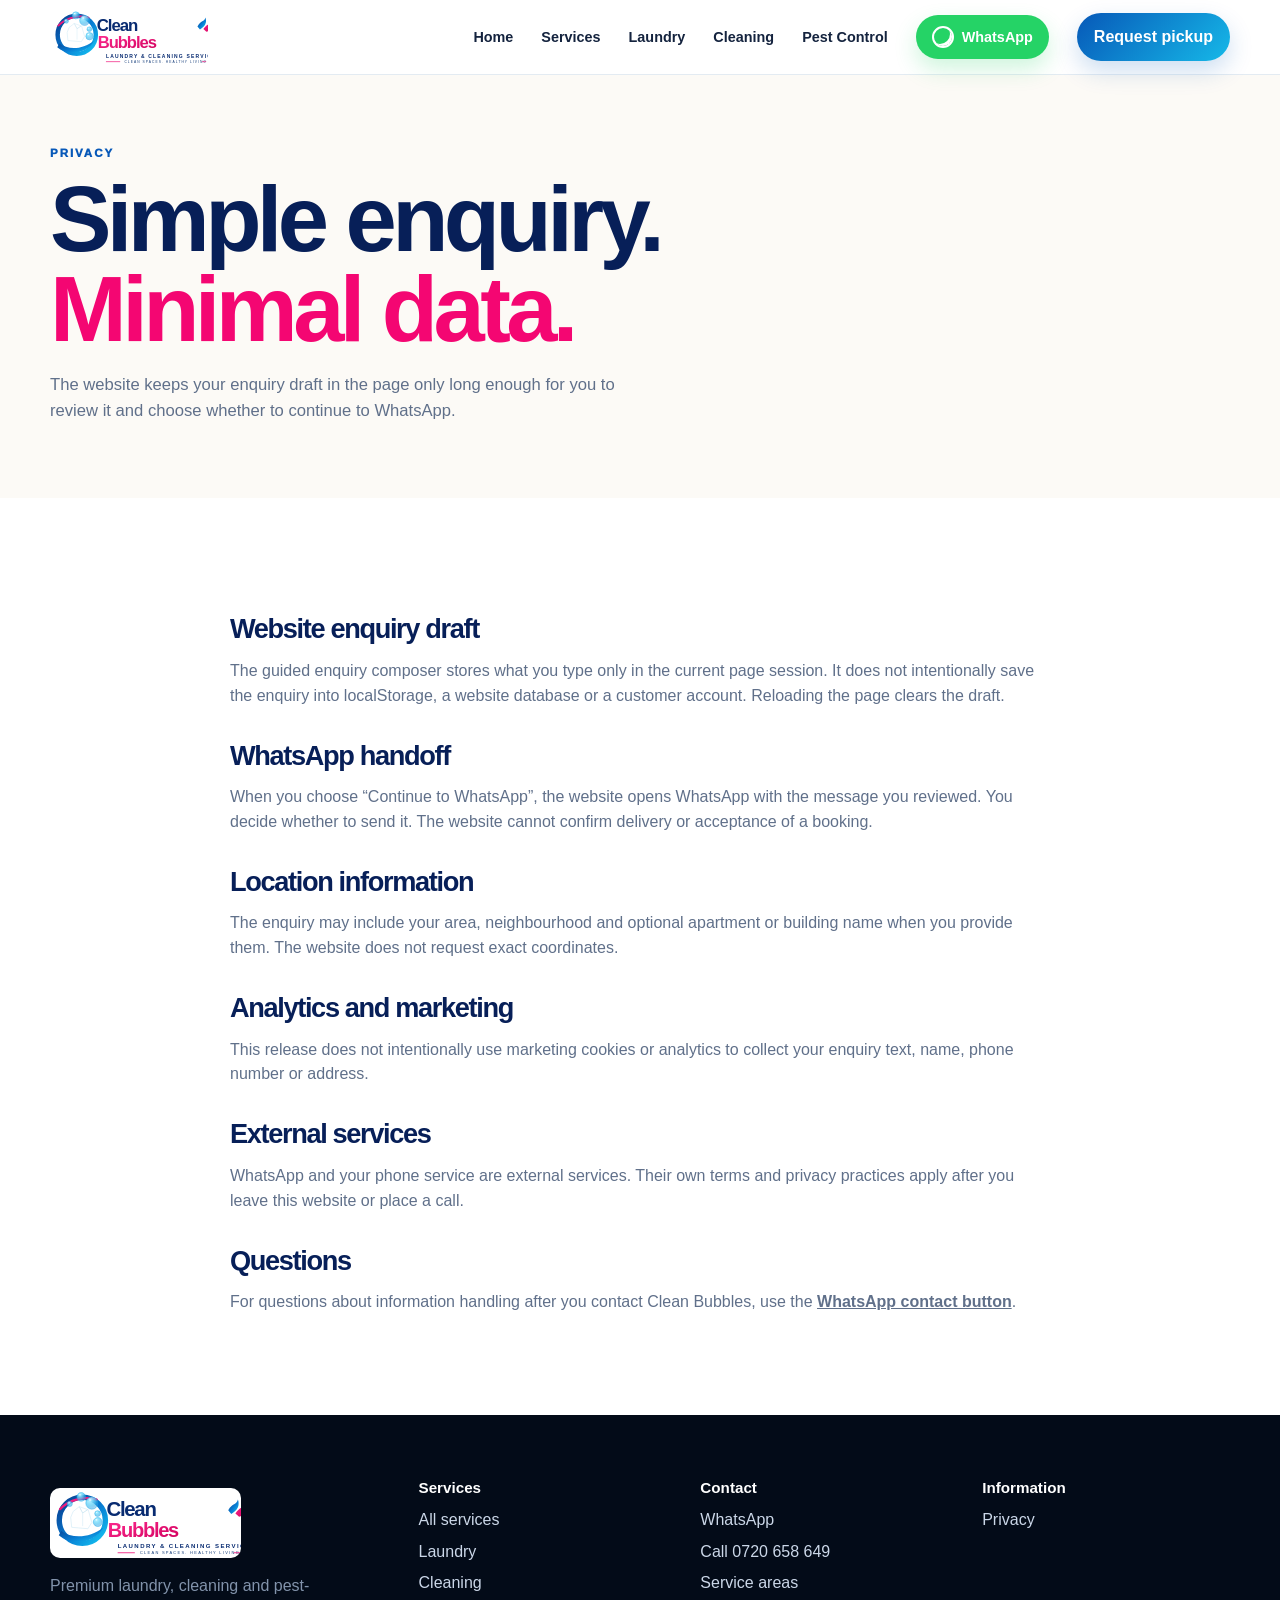
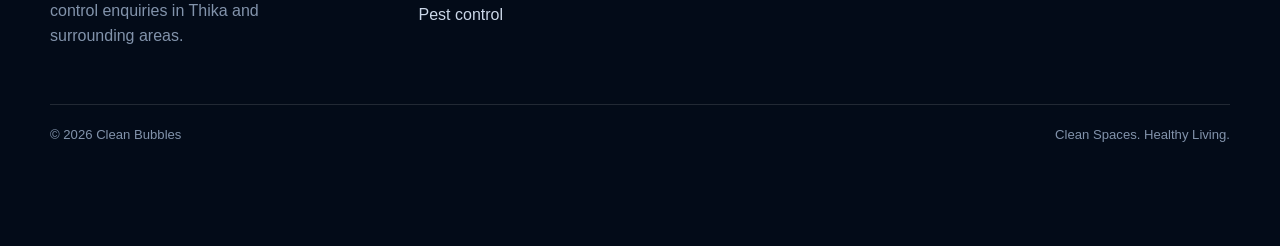
<file: privacy/index.html>
<!doctype html><html lang="en"><head>
<meta charset="utf-8"><meta name="viewport" content="width=device-width,initial-scale=1">
<meta name="description" content="Privacy information for the Clean Bubbles website and WhatsApp enquiry handoff.">
<title>Privacy | Clean Bubbles</title>
<link rel="stylesheet" href="../assets/css/styles.css"><script defer src="../assets/js/main.js"></script>
</head><body><a class="skip-link" href="#main">Skip to content</a><header class="site-header"><div class="container nav-shell">
  <a class="logo-lockup" href="../" aria-label="Clean Bubbles home"><img src="../assets/images/logo.svg" alt="Clean Bubbles Laundry & Cleaning Services"></a>
  <button class="menu-toggle" type="button" aria-expanded="false" aria-controls="primary-nav"><span>Menu</span><span class="menu-lines" aria-hidden="true"></span></button>
  <nav id="primary-nav" class="primary-nav" aria-label="Primary navigation"><a href="../">Home</a><a href="../services/">Services</a><a href="../laundry/">Laundry</a><a href="../cleaning/">Cleaning</a><a href="../fumigation/">Pest Control</a><a class="nav-whatsapp" href="https://wa.me/254723791323" target="_blank" rel="noopener noreferrer">WhatsApp</a><button class="nav-cta" type="button" data-enquiry data-category="laundry" data-service="Pickup & delivery">Request pickup</button></nav>
  </div></header>
<main id="main">
<section class="page-hero-premium"><div class="container"><div class="inner-hero-copy" style="max-width:820px"><p class="kicker">Privacy</p><h1>Simple enquiry.<br><span>Minimal data.</span></h1><p>The website keeps your enquiry draft in the page only long enough for you to review it and choose whether to continue to WhatsApp.</p></div></div></section>
<section class="section"><div class="container prose">
<h2>Website enquiry draft</h2><p>The guided enquiry composer stores what you type only in the current page session. It does not intentionally save the enquiry into localStorage, a website database or a customer account. Reloading the page clears the draft.</p>
<h2>WhatsApp handoff</h2><p>When you choose “Continue to WhatsApp”, the website opens WhatsApp with the message you reviewed. You decide whether to send it. The website cannot confirm delivery or acceptance of a booking.</p>
<h2>Location information</h2><p>The enquiry may include your area, neighbourhood and optional apartment or building name when you provide them. The website does not request exact coordinates.</p>
<h2>Analytics and marketing</h2><p>This release does not intentionally use marketing cookies or analytics to collect your enquiry text, name, phone number or address.</p>
<h2>External services</h2><p>WhatsApp and your phone service are external services. Their own terms and privacy practices apply after you leave this website or place a call.</p>
<h2>Questions</h2><p>For questions about information handling after you contact Clean Bubbles, use the <a href="https://wa.me/254723791323" target="_blank" rel="noopener noreferrer"><strong>WhatsApp contact button</strong></a>.</p>
</div></section></main><footer class="site-footer"><div class="container footer-grid">
 <div><a class="logo-lockup" href="../"><img src="../assets/images/logo.svg" alt="Clean Bubbles"></a><p>Premium laundry, cleaning and pest-control enquiries in Thika and surrounding areas.</p></div>
 <div><h2>Services</h2><a href="../services/">All services</a><a href="../laundry/">Laundry</a><a href="../cleaning/">Cleaning</a><a href="../fumigation/">Pest control</a></div>
 <div><h2>Contact</h2><a href="https://wa.me/254723791323" target="_blank" rel="noopener noreferrer">WhatsApp</a><a href="tel:+254720658649">Call 0720 658 649</a><a href="../contact/">Service areas</a></div>
 <div><h2>Information</h2><a href="../privacy/">Privacy</a></div>
 </div><div class="container footer-bottom"><span>© <span data-year></span> Clean Bubbles</span><span>Clean Spaces. Healthy Living.</span></div></footer>
 <div class="mobile-action-bar"><button type="button" data-enquiry data-category="laundry" data-service="Pickup & delivery">Request pickup</button><a href="https://wa.me/254723791323" target="_blank" rel="noopener noreferrer">WhatsApp</a></div></body></html>
</file>
<file: assets/css/styles.css>
:root{
  --navy:#071F58;
  --navy-2:#0B2D68;
  --blue:#0758B8;
  --cyan:#16B9E8;
  --pink:#F40672;
  --pink-2:#D5006D;
  --cream:#FCFAF6;
  --white:#FFFFFF;
  --ink:#14233E;
  --muted:#60708A;
  --line:#D9E3EE;
  --pale:#EFF8FD;
  --charcoal:#07101F;
  --container:1180px;
  --shadow:0 24px 70px rgba(7,31,88,.12);
  --shadow-soft:0 14px 36px rgba(7,31,88,.08);
}
*{box-sizing:border-box}
html{scroll-behavior:smooth}
body{
  margin:0;
  font-family:Inter,ui-sans-serif,-apple-system,BlinkMacSystemFont,"Segoe UI",Arial,sans-serif;
  color:var(--ink);
  background:var(--white);
  line-height:1.55;
  -webkit-font-smoothing:antialiased;
  overflow-x:hidden;
}
body.modal-open{overflow:hidden}
a{color:inherit}
img{display:block;max-width:100%}
button,input,select,textarea{font:inherit}
button{cursor:pointer}
button:focus-visible,a:focus-visible,input:focus-visible,select:focus-visible,textarea:focus-visible,summary:focus-visible{
  outline:3px solid rgba(22,185,232,.42);
  outline-offset:3px;
}
.container{width:min(var(--container),calc(100% - 44px));margin-inline:auto}
.section{padding:84px 0}
.skip-link{position:absolute;left:-9999px;top:12px;z-index:999;background:var(--navy);color:#fff;padding:10px 14px;border-radius:10px}
.skip-link:focus{left:12px}

/* NAV */
.site-header{
  position:sticky;top:0;z-index:60;
  background:rgba(255,255,255,.9);
  backdrop-filter:blur(18px) saturate(150%);
  border-bottom:1px solid rgba(217,227,238,.72);
  transition:.22s ease;
}
.site-header.is-scrolled{box-shadow:0 10px 30px rgba(7,31,88,.07);background:rgba(255,255,255,.97)}
.nav-shell{min-height:74px;display:flex;align-items:center;justify-content:space-between;gap:28px}
.brand-lockup{
  display:inline-flex;align-items:baseline;gap:5px;text-decoration:none;
  font-weight:950;letter-spacing:-.045em;font-size:1.42rem;line-height:1;
}
.brand-clean{color:var(--navy)}
.brand-bubbles{color:var(--pink)}
.brand-lockup-light .brand-clean{color:#fff}
.brand-lockup-light .brand-bubbles{color:#FF4B9A}
.primary-nav{display:flex;align-items:center;gap:28px}
.primary-nav>a,.nav-drop-toggle{
  border:0;background:transparent;text-decoration:none;color:var(--ink);
  font-size:.9rem;font-weight:800;padding:12px 0;
}
.primary-nav>a:hover,.nav-drop-toggle:hover,.primary-nav .active{color:var(--blue)}
.nav-dropdown{position:relative}
.nav-dropdown-menu{
  position:absolute;left:-24px;top:calc(100% + 10px);width:286px;
  padding:10px;border:1px solid var(--line);border-radius:18px;background:#fff;box-shadow:var(--shadow);
  opacity:0;visibility:hidden;transform:translateY(-8px);transition:.18s ease;
}
.nav-dropdown.is-open .nav-dropdown-menu{opacity:1;visibility:visible;transform:none}
.nav-dropdown-menu a{display:grid;gap:3px;padding:11px 12px;border-radius:12px;text-decoration:none}
.nav-dropdown-menu a:hover{background:var(--pale)}
.nav-dropdown-menu strong{font-size:.9rem;color:var(--navy)}
.nav-dropdown-menu small{font-size:.74rem;color:var(--muted)}
.nav-cta{
  border:0;border-radius:999px;padding:12px 17px;
  background:linear-gradient(135deg,var(--blue),var(--cyan));
  color:#fff;font-weight:900;box-shadow:0 10px 24px rgba(7,88,184,.2);
}
.menu-toggle{
  display:none;align-items:center;gap:10px;border:1px solid var(--line);background:#fff;
  border-radius:13px;padding:10px 12px;font-weight:900;color:var(--navy)
}
.menu-lines,.menu-lines:before,.menu-lines:after{display:block;width:18px;height:2px;background:currentColor;border-radius:99px}
.menu-lines{position:relative}.menu-lines:before,.menu-lines:after{content:"";position:absolute;left:0}
.menu-lines:before{top:-6px}.menu-lines:after{top:6px}

/* TYPE + BUTTONS */
.kicker{
  margin:0 0 12px;text-transform:uppercase;letter-spacing:.17em;
  font-size:.72rem;font-weight:950;color:var(--blue);
}
.kicker-light{color:#7EE0FF}
h1,h2,h3{margin:0;line-height:.98;letter-spacing:-.05em}
h1{font-size:clamp(3.5rem,7.2vw,6.6rem);color:var(--navy);font-weight:900}
h1 span{color:var(--pink)}
h2{font-size:clamp(2.45rem,4.9vw,4.25rem);color:var(--navy);font-weight:900}
h3{font-size:clamp(1.7rem,3.1vw,2.7rem);color:var(--navy);font-weight:900}
.btn{
  display:inline-flex;align-items:center;justify-content:center;gap:9px;min-height:48px;
  border-radius:999px;padding:13px 21px;border:0;text-decoration:none;font-weight:900;
  transition:transform .18s ease,box-shadow .18s ease,background .18s ease;
}
.btn:hover{transform:translateY(-2px)}
.btn-large{min-height:54px;padding:15px 25px}
.btn-primary{background:linear-gradient(135deg,var(--pink),#FF3C96);color:#fff;box-shadow:0 15px 32px rgba(244,6,114,.2)}
.btn-primary:hover{box-shadow:0 19px 38px rgba(244,6,114,.28)}
.btn-ghost{background:#fff;color:var(--navy);border:1px solid var(--line)}
.btn-white{background:#fff;color:var(--navy);box-shadow:0 15px 34px rgba(0,0,0,.16)}
.text-link{font-weight:900;color:var(--blue);text-decoration:none}
.text-link:hover{text-decoration:underline;text-underline-offset:4px}
.reveal{opacity:0;transform:translateY(16px);transition:opacity .58s ease,transform .58s cubic-bezier(.22,.61,.36,1)}
.reveal.is-visible{opacity:1;transform:none}

/* HERO */
.cinematic-hero{
  position:relative;overflow:hidden;padding:60px 0 0;
  background:linear-gradient(180deg,var(--cream) 0%,#fff 100%);
}
.hero-watercolor{position:absolute;border-radius:50%;filter:blur(1px);pointer-events:none}
.hero-watercolor-a{
  width:520px;height:520px;right:-180px;top:-200px;
  background:radial-gradient(circle at 35% 35%,rgba(22,185,232,.25),rgba(7,88,184,.08) 50%,transparent 70%);
}
.hero-watercolor-b{
  width:380px;height:380px;left:-220px;bottom:40px;
  background:radial-gradient(circle,rgba(244,6,114,.16),transparent 70%);
}
.hero-layout{display:grid;grid-template-columns:.94fr 1.06fr;gap:58px;align-items:center;min-height:620px}
.hero-sub{max-width:620px;color:var(--muted);font-size:1.08rem;margin:24px 0 28px}
.hero-buttons,.pickup-buttons,.scene-actions{display:flex;gap:12px;flex-wrap:wrap;align-items:center}
.hero-mini{display:flex;gap:20px;flex-wrap:wrap;margin-top:22px;color:var(--muted);font-size:.82rem;font-weight:800}
.hero-mini a{color:var(--blue)}
.hero-media-frame{
  position:relative;border-radius:34px;overflow:hidden;min-height:520px;
  box-shadow:0 36px 90px rgba(7,31,88,.18);isolation:isolate;
}
.hero-media-frame:before{
  content:"";position:absolute;inset:0;z-index:1;
  background:linear-gradient(180deg,transparent 52%,rgba(4,20,56,.32));
}
.hero-media-frame img{width:100%;height:100%;min-height:520px;object-fit:cover}
.hero-media-card{
  position:absolute;z-index:2;left:24px;bottom:24px;width:min(320px,calc(100% - 48px));
  padding:17px 18px;border:1px solid rgba(255,255,255,.55);border-radius:18px;
  background:rgba(255,255,255,.88);backdrop-filter:blur(14px);box-shadow:0 18px 38px rgba(0,0,0,.15);
}
.hero-media-card span,.hero-media-card strong,.hero-media-card small{display:block}
.media-card-label{font-size:.67rem;text-transform:uppercase;letter-spacing:.14em;color:var(--pink);font-weight:950}
.hero-media-card strong{color:var(--navy);margin:5px 0 3px}
.hero-media-card small{color:var(--muted);line-height:1.4}
.hero-strip{
  margin-top:46px;display:grid;grid-template-columns:repeat(3,1fr);
  border-top:1px solid var(--line);border-bottom:1px solid var(--line);
}
.hero-strip a{
  text-decoration:none;display:grid;grid-template-columns:auto 1fr;column-gap:12px;
  padding:21px 24px;border-right:1px solid var(--line);transition:.18s ease;
}
.hero-strip a:last-child{border-right:0}
.hero-strip a:hover{background:var(--pale)}
.hero-strip span{grid-row:1/3;font-size:.7rem;color:var(--pink);font-weight:950}
.hero-strip strong{font-size:.9rem;color:var(--navy)}
.hero-strip small{font-size:.73rem;color:var(--muted);margin-top:2px}

/* EDITORIAL SERVICES */
.scene-light{background:#fff}
.editorial-head{max-width:790px;margin-bottom:42px}
.editorial-head>p:not(.kicker){color:var(--muted);font-size:1.02rem;max-width:690px}
.service-scenes{display:grid;gap:24px}
.service-scene{
  display:grid;grid-template-columns:1.02fr .98fr;min-height:470px;
  border:1px solid var(--line);border-radius:28px;overflow:hidden;background:#fff;box-shadow:var(--shadow-soft);
}
.service-scene-reverse .service-photo{order:2}
.service-scene-reverse .service-copy{order:1}
.service-photo{overflow:hidden;background:var(--pale)}
.service-photo img{width:100%;height:100%;object-fit:cover;transition:transform .65s ease}
.service-scene:hover .service-photo img{transform:scale(1.035)}
.service-copy{padding:42px;display:flex;flex-direction:column;justify-content:center}
.scene-number{font-size:.7rem;letter-spacing:.14em;color:var(--pink);font-weight:950;margin-bottom:24px}
.service-copy>p:not(.kicker){color:var(--muted);font-size:1rem}
.price-chip-row{display:flex;gap:8px;flex-wrap:wrap;margin:15px 0 18px}
.price-chip{
  border-radius:999px;padding:7px 10px;background:linear-gradient(135deg,#EAF8FF,#FFF0F7);
  font-size:.72rem;font-weight:900;color:var(--navy);border:1px solid #E3ECF4;
}
.price-note{margin:18px 0 0;color:var(--muted);font-size:.78rem}

/* DARK SCENE */
.scene-dark{background:var(--charcoal);color:#fff;position:relative;overflow:hidden}
.scene-dark:before{
  content:"";position:absolute;inset:0;pointer-events:none;opacity:.35;
  background:
    radial-gradient(circle at 78% 16%,rgba(22,185,232,.22),transparent 24%),
    radial-gradient(circle at 88% 70%,rgba(244,6,114,.18),transparent 22%);
}
.dark-feature-grid{position:relative;display:grid;grid-template-columns:.8fr 1.2fr;gap:60px;align-items:center}
.scene-dark h2{color:#fff}
.dark-feature-copy>p:not(.kicker){color:#AFC0D8;max-width:590px}
.dark-feature-visual{display:grid;gap:12px}
.dark-card{
  display:grid;grid-template-columns:auto 1fr;column-gap:14px;padding:22px;border-radius:20px;
  background:rgba(255,255,255,.06);border:1px solid rgba(255,255,255,.12);backdrop-filter:blur(8px)
}
.dark-card span{grid-row:1/3;width:42px;height:42px;display:grid;place-items:center;border-radius:13px;font-size:.7rem;font-weight:950}
.dark-card strong{font-size:1rem;color:#fff}
.dark-card small{color:#AFC0D8}
.dark-card-blue span{background:rgba(22,185,232,.16);color:#77DEFF}
.dark-card-pink span{background:rgba(244,6,114,.16);color:#FF7DB7}
.dark-card-cyan span{background:rgba(0,208,200,.15);color:#70FFF2}

/* PICKUP */
.pickup-section{background:var(--cream)}
.pickup-grid{display:grid;grid-template-columns:1.05fr .95fr;gap:52px;align-items:center}
.pickup-photo{border-radius:30px;overflow:hidden;min-height:450px;box-shadow:var(--shadow)}
.pickup-photo img{width:100%;height:100%;min-height:450px;object-fit:cover}
.pickup-copy>p:not(.kicker){color:var(--muted);font-size:1.04rem;max-width:580px}

/* PRICE PREVIEW */
.price-preview{background:linear-gradient(180deg,#fff,var(--pale))}
.price-preview-grid{display:grid;grid-template-columns:repeat(4,1fr);gap:14px}
.price-preview-card{
  text-decoration:none;padding:24px;border-radius:22px;background:#fff;border:1px solid var(--line);
  box-shadow:0 12px 30px rgba(7,31,88,.05);transition:.2s ease;
}
.price-preview-card:hover{transform:translateY(-4px);box-shadow:var(--shadow-soft)}
.price-preview-card span,.price-preview-card strong,.price-preview-card small,.price-preview-card em{display:block}
.price-preview-card span{font-size:.7rem;text-transform:uppercase;letter-spacing:.12em;color:var(--blue);font-weight:950}
.price-preview-card strong{font-size:2rem;color:var(--navy);margin:14px 0 4px;letter-spacing:-.04em}
.price-preview-card small{color:var(--muted);min-height:42px}
.price-preview-card em{font-style:normal;color:var(--pink);font-size:.74rem;font-weight:900;margin-top:18px}

/* AREA */
.area-section{background:#fff}
.area-grid{display:grid;grid-template-columns:1fr .78fr;gap:52px;align-items:center}
.area-grid h2 span{color:var(--cyan)}
.area-grid p{color:var(--muted)}
.area-card{position:relative;padding:32px;border-radius:26px;background:var(--pale);border:1px solid var(--line)}
.area-card strong{display:block;font-size:1.2rem;color:var(--navy)}
.area-dot{width:48px;height:48px;border-radius:50%;display:block;margin-bottom:22px;background:radial-gradient(circle at 35% 30%,#fff,var(--cyan) 40%,var(--blue));box-shadow:0 12px 26px rgba(7,88,184,.18)}

/* FAQ DARK */
.faq-dark{padding-top:88px;padding-bottom:88px}
.faq-grid{position:relative;display:grid;grid-template-columns:.72fr 1.28fr;gap:58px;align-items:start}
.faq-dark .editorial-head{margin-bottom:0}
.faq-dark .editorial-head>p:not(.kicker){color:#AFC0D8}
.faq-list{display:grid}
.faq-list details{border-bottom:1px solid rgba(255,255,255,.14)}
.faq-list summary{
  list-style:none;display:flex;align-items:center;justify-content:space-between;gap:18px;
  padding:20px 0;color:#fff;font-weight:850;cursor:pointer
}
.faq-list summary::-webkit-details-marker{display:none}
.faq-list summary span{width:30px;height:30px;border-radius:50%;display:grid;place-items:center;background:rgba(255,255,255,.08);color:#7EE0FF;transition:.18s ease}
.faq-list details[open] summary span{transform:rotate(45deg)}
.faq-list p{margin:0;padding:0 0 20px;color:#AFC0D8}

/* FULL BLEED CTA */
.full-bleed-cta{position:relative;min-height:560px;display:grid;place-items:center;overflow:hidden}
.full-bleed-image,.full-bleed-overlay{position:absolute;inset:0}
.full-bleed-image img{width:100%;height:100%;object-fit:cover}
.full-bleed-overlay{background:linear-gradient(90deg,rgba(4,20,56,.88) 0%,rgba(4,20,56,.56) 48%,rgba(4,20,56,.14) 100%)}
.full-bleed-content{position:relative;z-index:2;color:#fff}
.full-bleed-content h2{color:#fff;max-width:700px}
.full-bleed-content p:not(.kicker){color:#D7E4F3;max-width:570px;font-size:1.05rem}

/* FOOTER */
.site-footer{background:#030B18;color:#CBD7E8;padding:66px 0 100px}
.footer-grid{display:grid;grid-template-columns:1.35fr repeat(3,1fr);gap:34px}
.footer-grid>div:first-child p{color:#8293AB;max-width:280px}
.footer-grid h2{color:#fff;font-size:.95rem;letter-spacing:0;margin:0 0 12px}
.footer-grid a{display:block;text-decoration:none;color:#CBD7E8;margin:7px 0}
.footer-grid a:hover{color:#fff}
.footer-bottom{margin-top:40px;padding-top:20px;border-top:1px solid rgba(255,255,255,.12);display:flex;justify-content:space-between;gap:20px;font-size:.82rem;color:#8293AB}
.mobile-action-bar{display:none}

/* INNER PAGE HERO */
.page-hero-premium{padding:70px 0 58px;background:var(--cream);overflow:hidden}
.inner-hero-grid{display:grid;grid-template-columns:.92fr 1.08fr;gap:52px;align-items:center}
.inner-hero-copy p:not(.kicker){color:var(--muted);font-size:1.04rem;max-width:600px}
.inner-hero-photo{border-radius:28px;overflow:hidden;min-height:390px;box-shadow:var(--shadow)}
.inner-hero-photo img{width:100%;height:100%;min-height:390px;object-fit:cover}
.inner-service-section{padding:76px 0}
.inner-service-grid{display:grid;grid-template-columns:repeat(3,1fr);gap:16px}
.inner-service-card{
  border:1px solid var(--line);border-radius:22px;background:#fff;padding:23px;box-shadow:0 12px 30px rgba(7,31,88,.045);
  display:flex;flex-direction:column;min-height:230px;
}
.inner-service-card h3{font-size:1.27rem;letter-spacing:-.035em}
.inner-service-card p{color:var(--muted);font-size:.92rem;flex:1}
.inner-service-card .btn{align-self:flex-start;margin-top:8px}
.price-table-wrap{overflow-x:auto;border:1px solid var(--line);border-radius:22px;background:#fff;box-shadow:var(--shadow-soft)}
.price-table{width:100%;border-collapse:collapse;min-width:650px}
.price-table th,.price-table td{text-align:left;padding:15px 18px;border-bottom:1px solid var(--line)}
.price-table th{background:var(--pale);color:var(--navy);font-size:.76rem;text-transform:uppercase;letter-spacing:.08em}
.price-table td{color:var(--ink)}
.price-table tr:last-child td{border-bottom:0}
.price-table td:last-child{font-weight:900;color:var(--navy)}
.price-disclaimer{font-size:.8rem;color:var(--muted);margin-top:13px}
.inner-cta{display:flex;justify-content:space-between;gap:22px;align-items:center;padding:34px;border-radius:26px;background:linear-gradient(135deg,var(--navy),var(--blue));color:#fff}
.inner-cta h2{color:#fff;font-size:clamp(2rem,4vw,3.2rem)}
.inner-cta p{color:#CFDDF1;max-width:620px}

/* Contact / privacy */
.contact-grid{display:grid;grid-template-columns:1fr 1fr;gap:18px}
.contact-card{border:1px solid var(--line);border-radius:24px;padding:28px;background:#fff;box-shadow:var(--shadow-soft)}
.contact-card h2{font-size:1.6rem}
.contact-card p{color:var(--muted)}
.prose{max-width:820px}
.prose h2{font-size:1.7rem;margin:34px 0 10px}
.prose p{color:var(--muted)}

/* ENQUIRY MODAL */
.enquiry-modal{position:fixed;inset:0;z-index:100;display:none}
.enquiry-modal.is-open{display:block}
.enquiry-backdrop{position:absolute;inset:0;background:rgba(3,11,24,.76);backdrop-filter:blur(6px)}
.enquiry-dialog{
  position:relative;width:min(700px,calc(100% - 30px));max-height:92vh;overflow:auto;margin:4vh auto;
  background:#fff;border-radius:28px;padding:30px;box-shadow:0 34px 90px rgba(0,0,0,.3)
}
.enquiry-close{position:absolute;right:16px;top:16px;width:42px;height:42px;border-radius:50%;border:1px solid var(--line);background:#fff;font-weight:950;color:var(--navy)}
.enquiry-dialog>p:not(.eyebrow){color:var(--muted)}
.enquiry-dialog .eyebrow{margin:0 0 10px;color:var(--blue);text-transform:uppercase;letter-spacing:.14em;font-size:.7rem;font-weight:950}
.enquiry-dialog h2{font-size:clamp(2rem,4vw,3rem)}
.form-grid{display:grid;grid-template-columns:1fr 1fr;gap:14px;margin-top:20px}
.form-field{display:grid;gap:6px}
.form-field.full{grid-column:1/-1}
.form-field label{font-weight:850;color:var(--navy);font-size:.88rem}
.form-field input,.form-field select,.form-field textarea{width:100%;border:1px solid var(--line);border-radius:13px;padding:12px 13px;background:#fff;color:var(--ink);min-height:46px}
.form-field textarea{min-height:122px;resize:vertical}
.form-field input:focus,.form-field select:focus,.form-field textarea:focus{border-color:var(--cyan);box-shadow:0 0 0 4px rgba(22,185,232,.1)}
.form-error{color:#A6004B;font-size:.8rem;min-height:1em}
.form-context{color:var(--muted);font-size:.8rem}
.review-box{white-space:pre-wrap;background:var(--pale);border-radius:16px;padding:16px;margin:16px 0}
.modal-actions{display:flex;gap:9px;flex-wrap:wrap;margin-top:18px}

/* RESPONSIVE */
@media(max-width:980px){
  .menu-toggle{display:flex}
  .primary-nav{
    display:none;position:absolute;left:22px;right:22px;top:68px;
    flex-direction:column;align-items:stretch;gap:3px;padding:16px;background:#fff;border:1px solid var(--line);
    border-radius:18px;box-shadow:var(--shadow)
  }
  .primary-nav.is-open{display:flex}
  .primary-nav>a,.nav-drop-toggle{width:100%;text-align:left;padding:10px}
  .nav-dropdown-menu{position:static;display:none;width:auto;opacity:1;visibility:visible;transform:none;box-shadow:none;margin-top:4px}
  .nav-dropdown.is-open .nav-dropdown-menu{display:block}
  .hero-layout,.dark-feature-grid,.pickup-grid,.area-grid,.inner-hero-grid{grid-template-columns:1fr}
  .hero-layout{min-height:0}
  .hero-media-frame{min-height:440px}.hero-media-frame img{min-height:440px}
  .hero-strip{grid-template-columns:1fr}
  .hero-strip a{border-right:0;border-bottom:1px solid var(--line)}.hero-strip a:last-child{border-bottom:0}
  .service-scene{grid-template-columns:1fr}
  .service-scene-reverse .service-photo{order:1}.service-scene-reverse .service-copy{order:2}
  .service-photo{min-height:360px}
  .price-preview-grid{grid-template-columns:1fr 1fr}
  .faq-grid{grid-template-columns:1fr}
  .inner-service-grid{grid-template-columns:1fr 1fr}
  .footer-grid{grid-template-columns:1fr 1fr}
}
@media(max-width:640px){
  .container{width:min(var(--container),calc(100% - 30px))}
  .section{padding:64px 0}
  .nav-shell{min-height:68px}
  .brand-lockup{font-size:1.22rem}
  h1{font-size:clamp(3rem,16vw,4.7rem)}
  h2{font-size:clamp(2.2rem,11vw,3.3rem)}
  .cinematic-hero{padding-top:38px}
  .hero-media-frame{min-height:340px;border-radius:24px}.hero-media-frame img{min-height:340px}
  .hero-media-card{left:14px;bottom:14px;width:calc(100% - 28px)}
  .hero-strip{margin-top:28px}
  .service-copy{padding:26px}
  .service-photo{min-height:280px}
  .dark-feature-grid{gap:30px}
  .pickup-photo,.pickup-photo img{min-height:330px}
  .price-preview-grid,.inner-service-grid,.contact-grid,.footer-grid{grid-template-columns:1fr}
  .inner-hero-photo,.inner-hero-photo img{min-height:300px}
  .inner-cta{align-items:flex-start;flex-direction:column}
  .full-bleed-cta{min-height:480px}
  .footer-bottom{flex-direction:column}
  .mobile-action-bar{
    display:grid;grid-template-columns:1.15fr .85fr;position:fixed;left:10px;right:10px;bottom:10px;z-index:50;
    background:#fff;border:1px solid var(--line);box-shadow:var(--shadow);border-radius:17px;overflow:hidden
  }
  .mobile-action-bar[hidden]{display:none}
  .mobile-action-bar button,.mobile-action-bar a{border:0;padding:14px;text-align:center;text-decoration:none;font-weight:950}
  .mobile-action-bar button{background:linear-gradient(135deg,var(--pink),#FF3C96);color:#fff}
  .mobile-action-bar a{background:#fff;color:var(--navy)}
  .site-footer{padding-bottom:112px}
  .form-grid{grid-template-columns:1fr}.form-field.full{grid-column:auto}
  .enquiry-dialog{padding:25px 18px}
}
@media(prefers-reduced-motion:reduce){
  *{scroll-behavior:auto!important}
  .reveal{opacity:1!important;transform:none!important;transition:none!important}
  .service-photo img,.btn,.price-preview-card{transition:none!important}
}


/* === APPROVED OCT 2 REVISION === */
.logo-lockup{display:flex;align-items:center;flex:0 0 auto;text-decoration:none}
.logo-lockup img{display:block;width:auto;height:58px;max-width:250px;object-fit:contain}
.site-footer .logo-lockup img{height:70px;filter:none}
.nav-whatsapp{
  display:inline-flex;align-items:center;gap:8px;padding:11px 16px;border-radius:999px;
  background:#25D366;color:#fff!important;font-weight:900;text-decoration:none;box-shadow:0 10px 22px rgba(37,211,102,.2)
}
.nav-whatsapp:before{content:"◉";font-size:.9rem}
.visual-service-grid{display:grid;grid-template-columns:repeat(3,1fr);gap:18px}
.visual-service-card{
  position:relative;overflow:hidden;border-radius:26px;min-height:420px;background:#071F58;
  box-shadow:0 22px 52px rgba(7,31,88,.12)
}
.visual-service-card img{position:absolute;inset:0;width:100%;height:100%;object-fit:cover;transition:transform .45s ease}
.visual-service-card:hover img{transform:scale(1.04)}
.visual-service-card:after{content:"";position:absolute;inset:0;background:linear-gradient(180deg,transparent 32%,rgba(4,20,56,.9))}
.visual-service-card .visual-copy{position:absolute;left:22px;right:22px;bottom:22px;z-index:2;color:#fff}
.visual-service-card h3{color:#fff;font-size:1.8rem;margin-bottom:8px}
.visual-service-card p{color:#d7e4f3;margin:0 0 14px}
.visual-service-card .btn{background:#fff;color:#071F58}
.service-directory-hero{padding:82px 0 42px;background:linear-gradient(180deg,#fff,#F6FBFF)}
.service-directory-hero .lead{max-width:760px}
.laundry-gallery{display:grid;grid-template-columns:repeat(3,1fr);gap:16px}
.laundry-card{
  overflow:hidden;border-radius:22px;border:1px solid var(--border);background:#fff;
  box-shadow:0 12px 34px rgba(7,31,88,.07)
}
.laundry-card img{width:100%;height:245px;object-fit:cover}
.laundry-card .content{padding:18px}
.laundry-card h3{font-size:1.28rem;margin-bottom:8px}
.laundry-card p{font-size:.9rem;color:var(--muted);margin:0 0 14px}
.pest-grid{display:grid;grid-template-columns:repeat(5,1fr);gap:14px}
.pest-card{
  overflow:hidden;border-radius:20px;border:1px solid var(--border);background:#fff;box-shadow:0 10px 26px rgba(7,31,88,.06)
}
.pest-card img{width:100%;height:180px;object-fit:cover}
.pest-card .content{padding:15px}
.pest-card h3{font-size:1.15rem;margin-bottom:7px}
.pest-card p{font-size:.84rem;color:var(--muted);min-height:58px}
.image-credit{font-size:.72rem;color:var(--muted);margin-top:12px}
.commercial-hero-image{border-radius:30px;overflow:hidden;box-shadow:var(--shadow);min-height:520px}
.commercial-hero-image img{width:100%;height:100%;min-height:520px;object-fit:cover}
.black-pro-photo{border-radius:28px;overflow:hidden;box-shadow:var(--shadow);min-height:430px}
.black-pro-photo img{width:100%;height:100%;min-height:430px;object-fit:cover}
.apartment-note{font-size:.78rem;color:var(--muted)}
@media(max-width:980px){
  .visual-service-grid,.laundry-gallery{grid-template-columns:1fr 1fr}
  .pest-grid{grid-template-columns:repeat(2,1fr)}
  .logo-lockup img{height:50px;max-width:215px}
}
@media(max-width:640px){
  .visual-service-grid,.laundry-gallery,.pest-grid{grid-template-columns:1fr}
  .visual-service-card{min-height:340px}
  .logo-lockup img{height:42px;max-width:175px}
  .nav-whatsapp{display:none}
}

/* WhatsApp CTA rendering fix */
.primary-nav>a.nav-whatsapp{
  display:inline-flex!important;
  align-items:center!important;
  justify-content:center!important;
  gap:8px!important;
  padding:11px 16px!important;
  min-height:44px!important;
  border-radius:999px!important;
  background:#25D366!important;
  color:#fff!important;
  font-weight:900!important;
  box-shadow:0 10px 22px rgba(37,211,102,.22)!important;
}
.primary-nav>a.nav-whatsapp:hover{background:#1ebe5d!important;color:#fff!important}
.btn-whatsapp{
  background:#25D366!important;
  color:#fff!important;
  border:0!important;
  box-shadow:0 12px 28px rgba(37,211,102,.22)!important;
}
.btn-whatsapp:hover{background:#1ebe5d!important;color:#fff!important}
.btn-whatsapp:before,.primary-nav>a.nav-whatsapp:before{
  content:"";
  width:18px;height:18px;display:inline-block;flex:0 0 18px;
  border:2px solid currentColor;border-radius:50%;
  box-shadow:inset -3px -3px 0 -1px currentColor;
}
.logo-lockup img{background:#fff;border-radius:10px}


/* Laundry page premium refinements */
.laundry-action-hero{
  position:relative;
  min-height:500px;
}
.laundry-action-hero:after{
  content:"";
  position:absolute;
  inset:0;
  pointer-events:none;
  background:linear-gradient(180deg,transparent 58%,rgba(4,20,56,.16));
}
.laundry-action-hero img{
  object-position:center center;
}
.laundry-highlight-strip{
  padding:22px 0 10px;
  background:linear-gradient(180deg,#fbfdff 0%,#fff 100%);
}
.laundry-highlight-grid{
  display:grid;
  grid-template-columns:repeat(3,1fr);
  gap:14px;
}
.laundry-highlight-card{
  position:relative;
  display:grid;
  grid-template-columns:auto 1fr;
  gap:14px;
  align-items:start;
  min-height:150px;
  padding:22px;
  border:1px solid var(--line);
  border-radius:22px;
  background:#fff;
  box-shadow:0 12px 32px rgba(7,31,88,.055);
  overflow:hidden;
}
.laundry-highlight-card:before{
  content:"";
  position:absolute;
  width:110px;
  height:110px;
  right:-55px;
  top:-55px;
  border-radius:50%;
  background:radial-gradient(circle,rgba(22,185,232,.14),transparent 72%);
}
.laundry-highlight-card-accent{
  background:linear-gradient(145deg,#071F58 0%,#0A4C95 100%);
  border-color:rgba(7,31,88,.9);
  color:#fff;
  padding-right:64px;
}
.laundry-highlight-number{
  width:42px;
  height:42px;
  border-radius:14px;
  display:grid;
  place-items:center;
  background:linear-gradient(135deg,var(--cyan),var(--blue));
  color:#fff;
  font-size:.72rem;
  font-weight:950;
  box-shadow:0 8px 22px rgba(7,88,184,.16);
}
.laundry-highlight-card-accent .laundry-highlight-number{
  background:linear-gradient(135deg,var(--pink),#ff5aa7);
}
.laundry-highlight-card h3{
  font-size:1.14rem;
  letter-spacing:-.025em;
  margin:3px 0 7px;
}
.laundry-highlight-card p{
  margin:0;
  color:var(--muted);
  font-size:.88rem;
  line-height:1.5;
}
.laundry-highlight-card-accent h3,
.laundry-highlight-card-accent p{
  color:#fff;
}
.laundry-highlight-card-accent p{
  color:#d9e8f8;
}
.highlight-arrow{
  position:absolute;
  right:18px;
  bottom:18px;
  width:38px;
  height:38px;
  border:0;
  border-radius:50%;
  display:grid;
  place-items:center;
  background:#fff;
  color:var(--navy);
  font-size:1.15rem;
  font-weight:900;
}
@media(max-width:980px){
  .laundry-highlight-grid{grid-template-columns:1fr}
  .laundry-highlight-card{min-height:0}
}
@media(max-width:640px){
  .laundry-highlight-strip{padding-top:16px}
  .laundry-action-hero,
  .laundry-action-hero img{min-height:340px}
}


/* Homepage service rail UI fix */
.hero-service-rail{
  display:grid;
  grid-template-columns:repeat(3,minmax(0,1fr));
  gap:12px;
  margin-top:28px;
  padding:0 0 18px;
}
.hero-service-rail>a{
  position:relative;
  display:grid;
  grid-template-columns:auto 1fr auto;
  align-items:center;
  gap:12px;
  min-height:96px;
  padding:18px 18px;
  border:1px solid var(--line);
  border-radius:20px;
  background:rgba(255,255,255,.94);
  color:var(--ink);
  text-decoration:none!important;
  box-shadow:0 12px 28px rgba(7,31,88,.06);
  overflow:hidden;
  transition:transform .2s ease,box-shadow .2s ease,border-color .2s ease;
}
.hero-service-rail>a:before{
  content:"";
  position:absolute;
  inset:auto -36px -44px auto;
  width:110px;
  height:110px;
  border-radius:50%;
  background:radial-gradient(circle,rgba(22,185,232,.12),transparent 70%);
  pointer-events:none;
}
.hero-service-rail>a:hover{
  transform:translateY(-3px);
  border-color:rgba(7,88,184,.26);
  box-shadow:0 18px 38px rgba(7,31,88,.10);
}
.hero-service-rail .rail-index{
  width:38px;
  height:38px;
  display:grid;
  place-items:center;
  border-radius:12px;
  background:linear-gradient(135deg,var(--blue),var(--cyan));
  color:#fff;
  font-size:.69rem;
  font-weight:950;
  line-height:1;
}
.hero-service-rail>a:nth-child(2) .rail-index{
  background:linear-gradient(135deg,var(--pink),#ff5aa7);
}
.hero-service-rail>a:nth-child(3) .rail-index{
  background:linear-gradient(135deg,var(--navy),var(--blue));
}
.hero-service-rail>a>span:nth-child(2){
  min-width:0;
}
.hero-service-rail strong{
  display:block;
  color:var(--navy);
  font-size:.95rem;
  line-height:1.2;
  margin-bottom:4px;
}
.hero-service-rail small{
  display:block;
  color:var(--muted);
  font-size:.76rem;
  line-height:1.35;
}
.hero-service-rail>a>span:last-child{
  width:32px;
  height:32px;
  display:grid;
  place-items:center;
  border-radius:50%;
  background:var(--pale);
  color:var(--blue);
  font-size:1rem;
  font-weight:900;
  transition:transform .2s ease,background .2s ease;
}
.hero-service-rail>a:hover>span:last-child{
  transform:translate(2px,-2px);
  background:#e4f5fd;
}
@media(max-width:980px){
  .hero-service-rail{
    grid-template-columns:1fr;
    gap:10px;
    margin-top:20px;
    padding-bottom:14px;
  }
  .hero-service-rail>a{
    min-height:82px;
    padding:15px 16px;
    border-radius:18px;
  }
}
@media(max-width:640px){
  .hero-service-rail{
    width:min(var(--container),calc(100% - 30px));
    margin:16px auto 0;
    padding:0 0 10px;
  }
  .hero-service-rail>a{
    grid-template-columns:36px 1fr 30px;
    gap:10px;
    min-height:76px;
    padding:13px 14px;
    border-radius:17px;
  }
  .hero-service-rail .rail-index{
    width:36px;
    height:36px;
    border-radius:11px;
  }
  .hero-service-rail strong{
    font-size:.91rem;
  }
  .hero-service-rail small{
    font-size:.72rem;
  }
  .hero-service-rail>a>span:last-child{
    width:30px;
    height:30px;
  }
}
</file>
